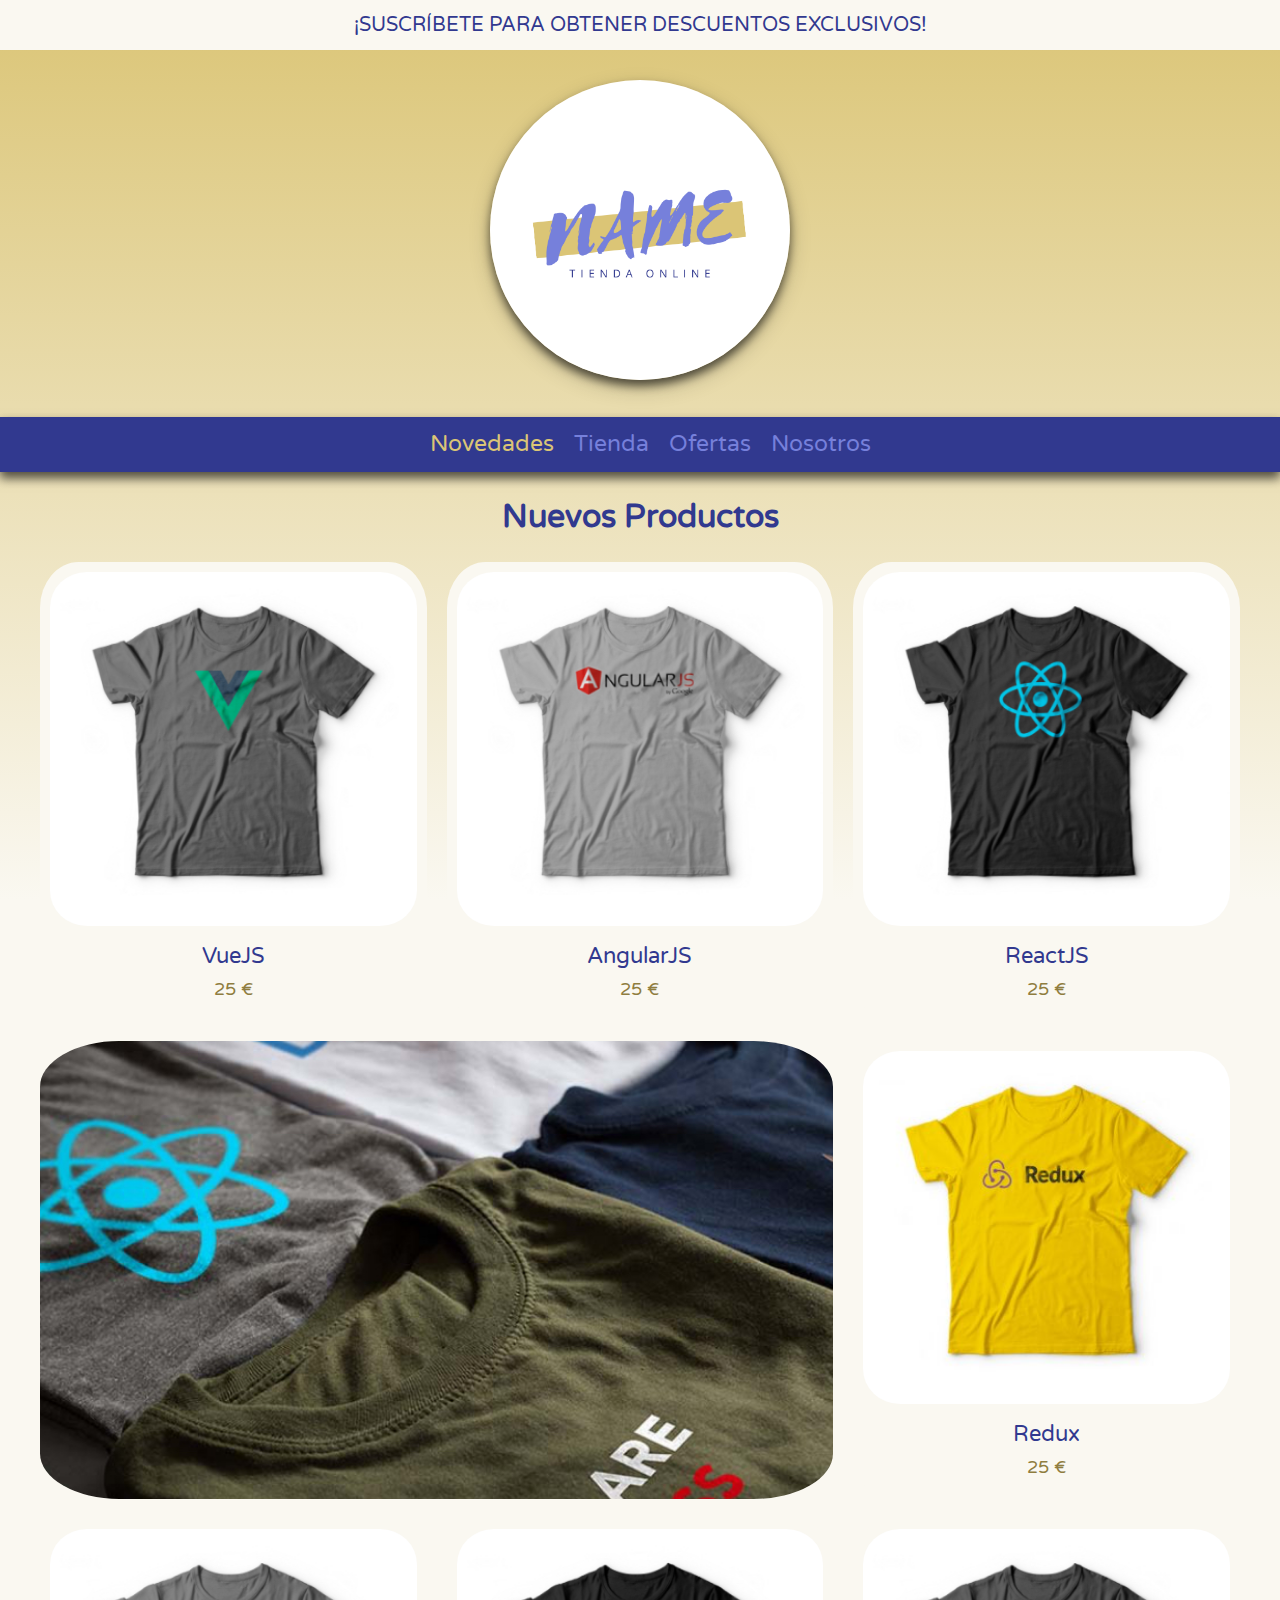
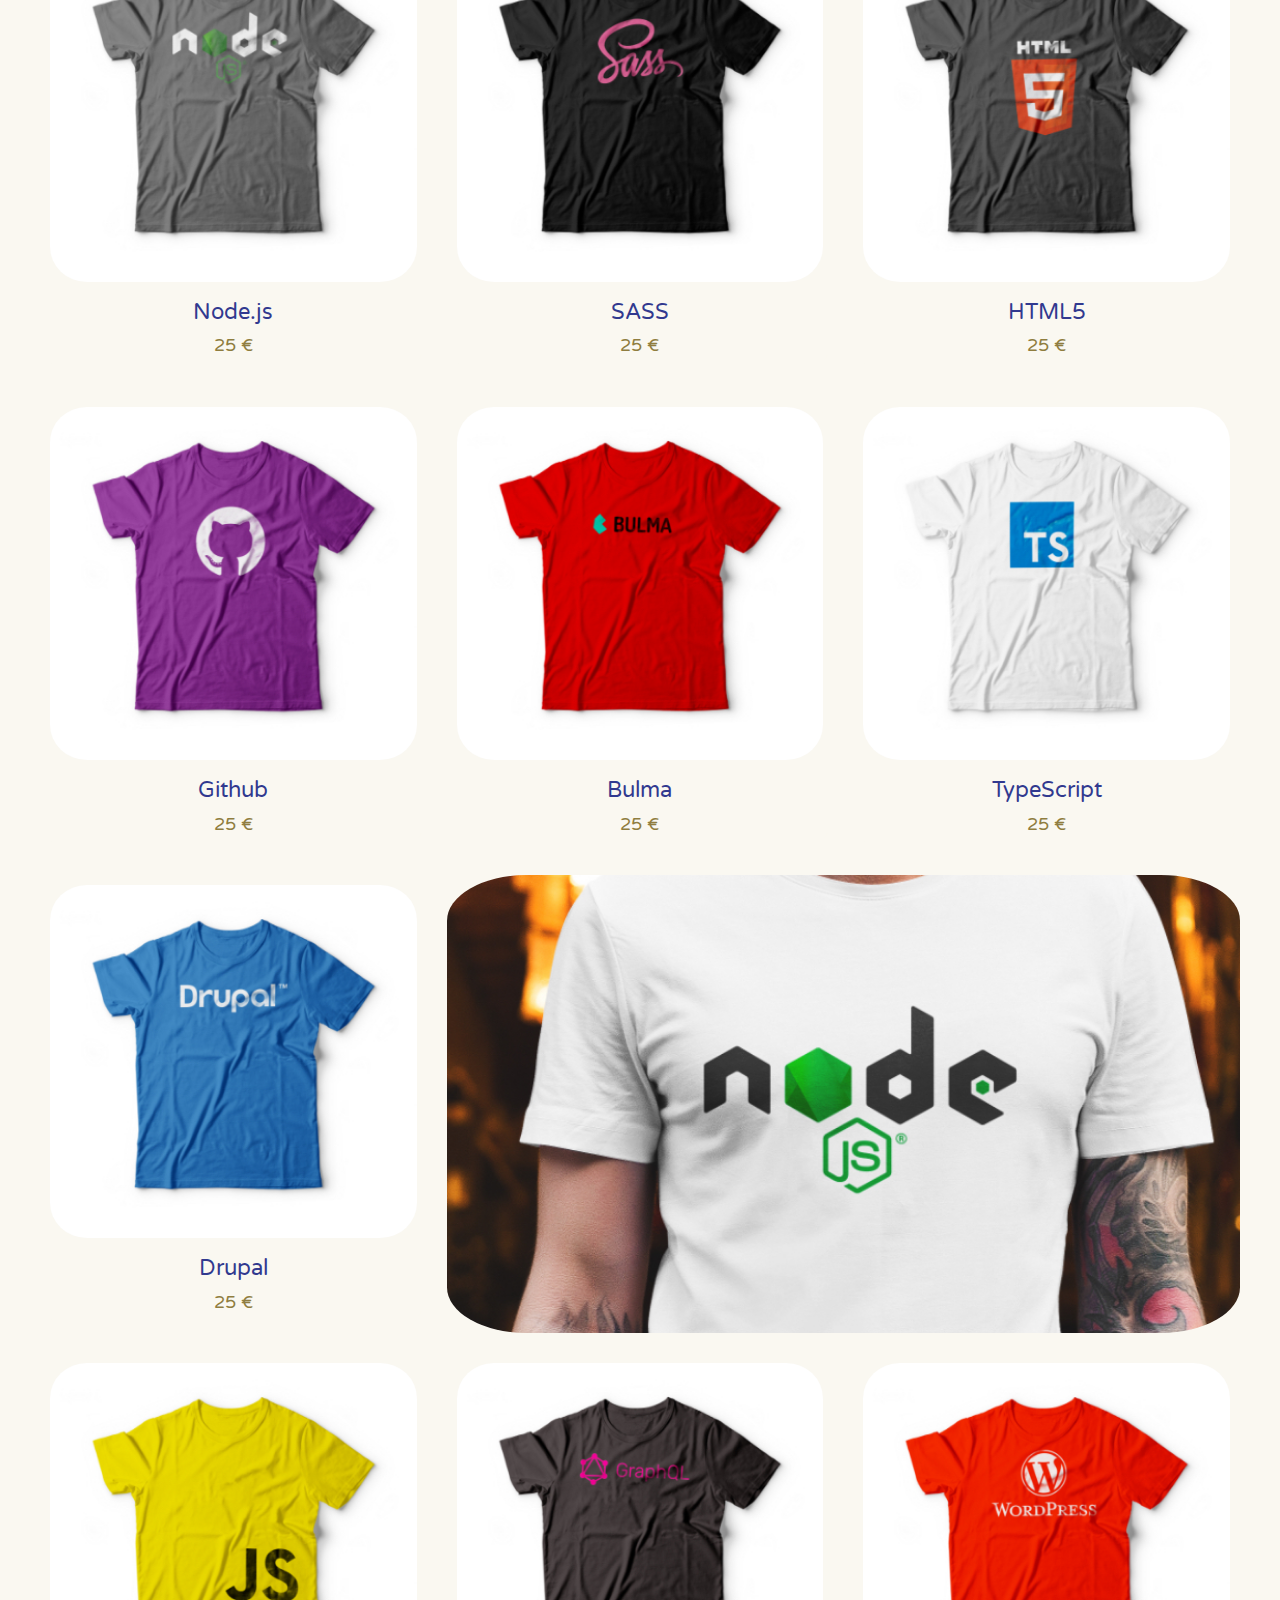
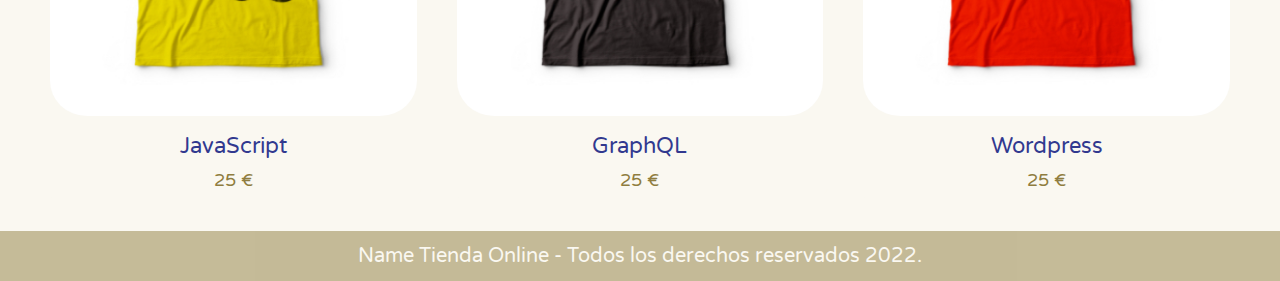
<file: Tienda Online/index.html>
<!DOCTYPE html>
<html lang="en">
<head>
	<meta charset="UTF-8">
	<meta name="viewport" content="width=device-width, initial-scale=1.0">
	<title>FrontEnd Store</title>
	<link rel="stylesheet" href="CSS/style.css">
	<link rel="preconnect" href="https://fonts.googleapis.com">
    <link rel="preconnect" href="https://fonts.gstatic.com" crossorigin>
    <link href="https://fonts.googleapis.com/css2?family=Varela+Round&display=swap" rel="stylesheet">
	<link rel="stylesheet" href="CSS/normalize.css">
</head>
<body>
	<div class="hwrap"><div class="hmove">
    <div class="hitem">¡SUSCRÍBETE PARA OBTENER DESCUENTOS EXCLUSIVOS!</div>
    <div class="hitem">¡BIENVENIDO OTOÑO!  -50% En trajes de baño </div>
    <div class="hitem">Regresa a clases con -20% en calzado infantil.</div>
    </div></div>

	<!-- <div class="caja-fixed"> ¡SUSCRÍBETE PARA OBTENER DESCUENTOS EXCLUSIVOS!</div>  -->


	<header class="header">
		<a href="index.html">
			<img class="header__logo" src="img/online.png" a lt="Logotipo">
	</header>

	<nav class="navegacion">
		<a class="navegacion__enlace navegacion__enlace--activo" href="index.html" > Novedades </a>
		<a class="navegacion__enlace" href="tienda.html" > Tienda </a>
		<a class="navegacion__enlace" href="ofertas.html" > Ofertas </a>
		<a class="navegacion__enlace" href="nosotros.html" > Nosotros </a>

	</nav>

	<main class="contenedor">
		<h1>Nuevos Productos </h1>

		<div class="grid">
			<div class="producto">
				<a href="producto.html">
					<img class="producto__imagen" src="img/1.jpg" alt="imagen camisa">
					<div class="producto__informacion">
						<p class="producto__nombre">VueJS</p>
						<p class="producto__precio">25 €</p>
					</div>
				</a>
			</div><!-- fin clase producto -->
			<div class="producto">
				<a href="producto.html">
					<img class="producto__imagen" src="img/2.jpg" alt="imagen camisa">
					<div class="producto__informacion">
						<p class="producto__nombre">AngularJS</p>
						<p class="producto__precio">25 €</p>
					</div>
				</a>
			</div><!-- fin clase producto -->
			<div class="producto">
				<a href="producto.html">
					<img class="producto__imagen" src="img/3.jpg" alt="imagen camisa">
					<div class="producto__informacion">
						<p class="producto__nombre">ReactJS</p>
						<p class="producto__precio">25 €</p>
					</div>
				</a>
			</div><!-- fin clase producto -->
			<div class="producto">
				<a href="producto.html">
					<img class="producto__imagen" src="img/4.jpg" alt="imagen camisa">
					<div class="producto__informacion">
						<p class="producto__nombre">Redux</p>
						<p class="producto__precio">25 €</p>
					</div>
				</a>
			</div><!-- fin clase producto -->
			<div class="producto">
				<a href="producto.html">
					<img class="producto__imagen" src="img/5.jpg" alt="imagen camisa">
					<div class="producto__informacion">
						<p class="producto__nombre">Node.js</p>
						<p class="producto__precio">25 €</p>
					</div>
				</a>
			</div><!-- fin clase producto -->
			<div class="producto">
				<a href="producto.html">
					<img class="producto__imagen" src="img/6.jpg" alt="imagen camisa">
					<div class="producto__informacion">
						<p class="producto__nombre">SASS</p>
						<p class="producto__precio">25 €</p>
					</div>
				</a>
			</div><!-- fin clase producto -->
			<div class="producto">
				<a href="producto.html">
					<img class="producto__imagen" src="img/7.jpg" alt="imagen camisa">
					<div class="producto__informacion">
						<p class="producto__nombre">HTML5</p>
						<p class="producto__precio">25 €</p>
					</div>
				</a>
			</div><!-- fin clase producto -->
			<div class="producto">
				<a href="producto.html">
					<img class="producto__imagen" src="img/8.jpg" alt="imagen camisa">
					<div class="producto__informacion">
						<p class="producto__nombre">Github</p>
						<p class="producto__precio">25 €</p>
					</div>
				</a>
			</div><!-- fin clase producto -->
			<div class="producto">
				<a href="producto.html">
					<img class="producto__imagen" src="img/9.jpg" alt="imagen camisa">
					<div class="producto__informacion">
						<p class="producto__nombre">Bulma</p>
						<p class="producto__precio">25 €</p>
					</div>
				</a>
			</div><!-- fin clase producto -->
			<div class="producto">
				<a href="producto.html">
					<img class="producto__imagen" src="img/10.jpg" alt="imagen camisa">
					<div class="producto__informacion">
						<p class="producto__nombre">TypeScript</p>
						<p class="producto__precio">25 €</p>
					</div>
				</a>
			</div><!-- fin clase producto -->
			<div class="producto">
				<a href="producto.html">
					<img class="producto__imagen" src="img/11.jpg" alt="imagen camisa">
					<div class="producto__informacion">
						<p class="producto__nombre">Drupal</p>
						<p class="producto__precio">25 €</p>
					</div>
				</a>
			</div><!-- fin clase producto -->
			<div class="producto">
				<a href="producto.html">
					<img class="producto__imagen" src="img/12.jpg" alt="imagen camisa">
					<div class="producto__informacion">
						<p class="producto__nombre">JavaScript</p>
						<p class="producto__precio">25 €</p>
					</div>
				</a>
			</div><!-- fin clase producto -->
			<div class="producto">
				<a href="producto.html">
					<img class="producto__imagen" src="img/13.jpg" alt="imagen camisa">
					<div class="producto__informacion">
						<p class="producto__nombre">GraphQL</p>
						<p class="producto__precio">25 €</p>
					</div>
				</a>
			</div><!-- fin clase producto -->
			<div class="producto">
				<a href="producto.html">
					<img class="producto__imagen" src="img/14.jpg" alt="imagen camisa">
					<div class="producto__informacion">
						<p class="producto__nombre">Wordpress</p>
						<p class="producto__precio">25 €</p>
					</div>
				</a>
			</div><!-- fin clase producto -->

			<div class="grafico grafico--camisas"></div>
			<div class="grafico grafico--node"></div>

		</div>
	</main>



	<footer class="footer">
		<a class="footer__texto"> Name Tienda Online - Todos los derechos reservados 2022.
		
	</footer>

</body>
</html>
</file>
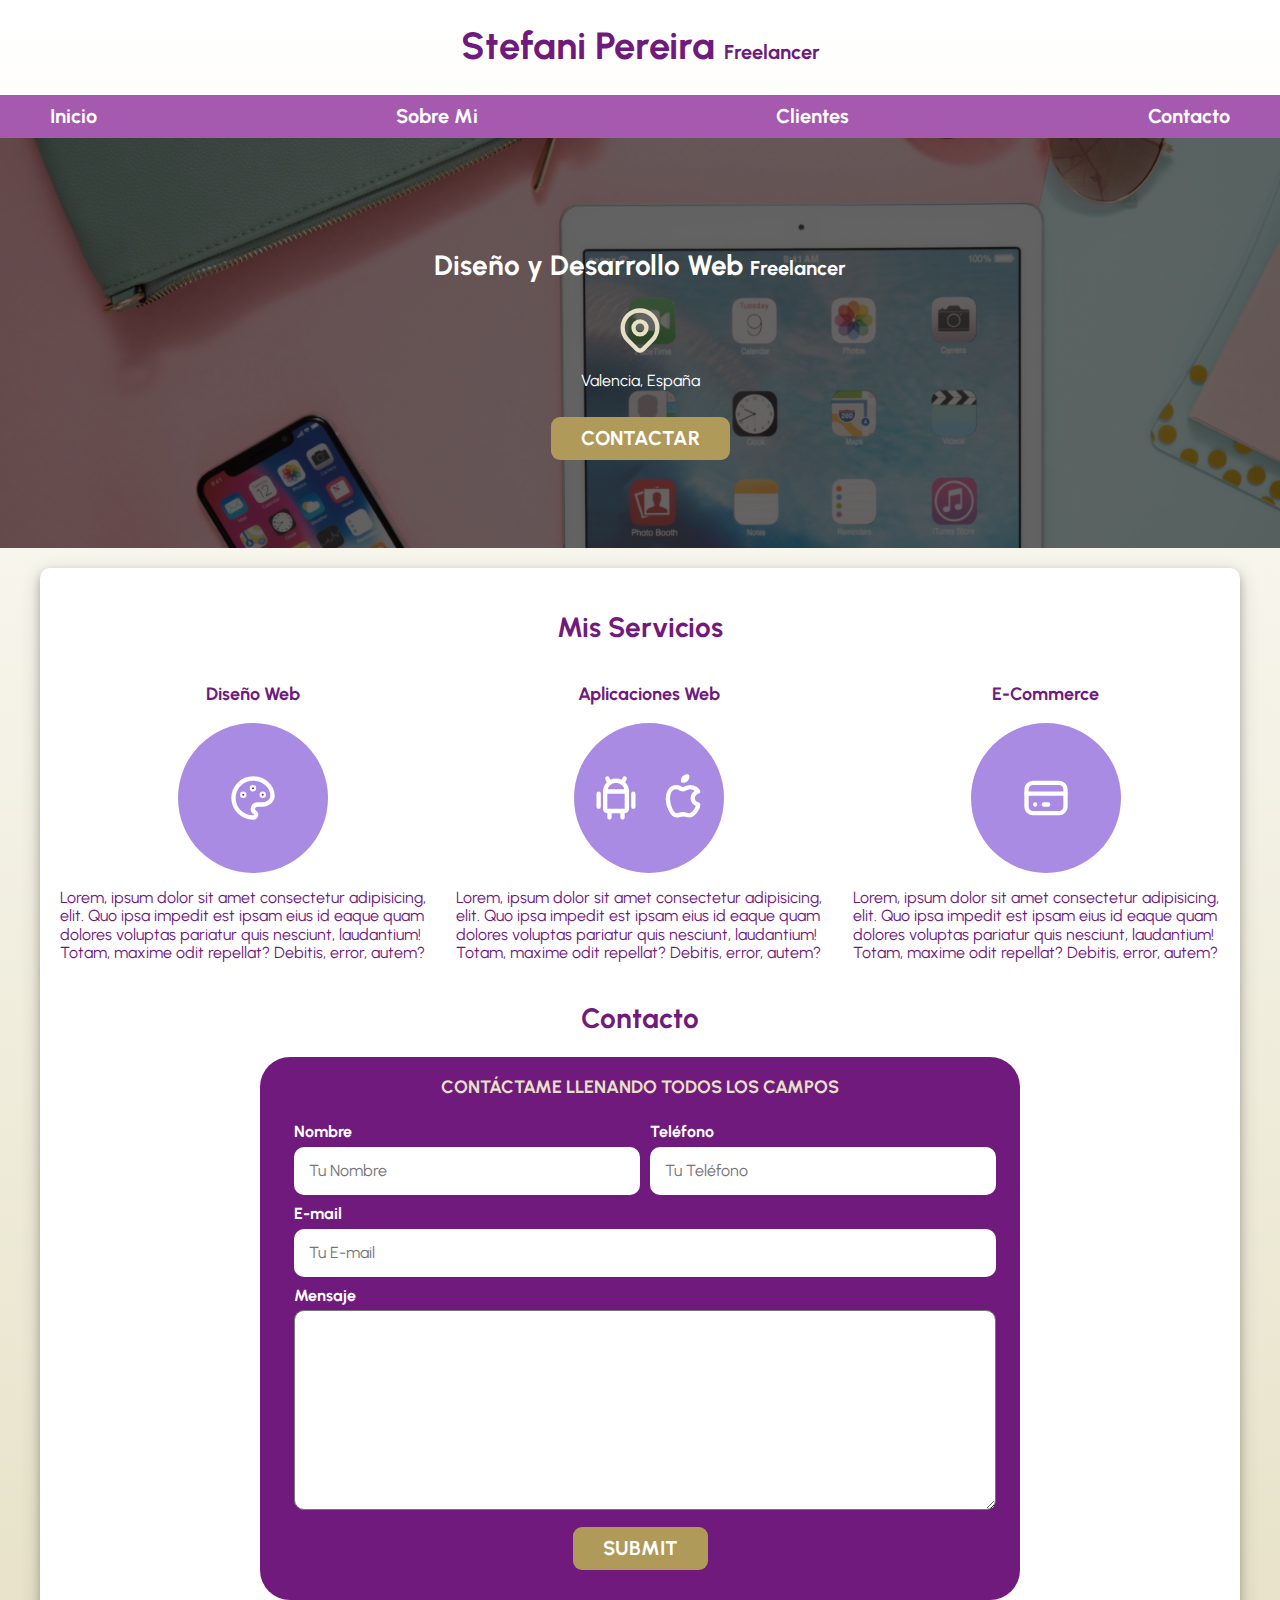
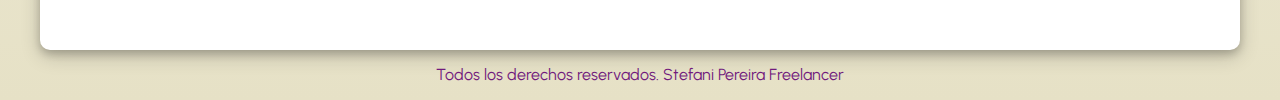
<file: Página Freelancer/freelancer.html>
<!DOCTYPE html>
<html lang="es">
<head>
	<meta charset="utf-8">
	<title>Diseñadora Freelancer</title>
	<link rel="preload" type="style" href="normalize.css">
	<link rel="stylesheet" href="normalize.css">

	<link rel="preconnect" href="https://fonts.googleapis.com">
    <link rel="preconnect" href="https://fonts.gstatic.com" crossorigin>
    <link href="https://fonts.googleapis.com/css2?family=Urbanist:wght@200&display=swap" rel="stylesheet">
<!-- dejar hota css al final -->
    <link rel="stylesheet" href="style.css">

</head>
<body>
	<head>	
		<h1 class="titulo"> Stefani Pereira <span>Freelancer</span> </h1>
	</head>

	<div class="nav-bg">
		<nav class="navegacion-principal contenedor">
		<a href="#">Inicio</a>
		<a href="#">Sobre Mi</a>
		<a href="#">Clientes</a>
		<a href="#">Contacto</a>
	</nav>
	</div>

	<section class="fondo">
	 <div class="contenido-fondo">
	 	
	 	   <h2> Diseño y Desarrollo Web <span> Freelancer</span> </h2>

	   <svg xmlns="http://www.w3.org/2000/svg" class="icon icon-tabler icon-tabler-map-pin" width="52" height="52" viewBox="0 0 24 24" stroke-width="2" stroke="#E6E1C6" fill="none" stroke-linecap="round" stroke-linejoin="round">
       <path stroke="none" d="M0 0h24v24H0z" fill="none"/>
       <circle cx="12" cy="11" r="3" />
       <path d="M17.657 16.657l-4.243 4.243a2 2 0 0 1 -2.827 0l-4.244 -4.243a8 8 0 1 1 11.314 0z" />
       </svg>


	    <p> Valencia, España </p>

	    <a class="boton" href="#">Contactar</a>

	 </div>
	</section>


	<main class="contenedor sombra">


	     <h2> Mis Servicios </h2>

<div class="servicios">
	     <section class="servicio">
	         <h3> Diseño Web </h3>
	         <div class="iconos">
	         	<svg xmlns="http://www.w3.org/2000/svg" class="icon icon-tabler icon-tabler-palette" width="52" height="52" viewBox="0 0 24 24" stroke-width="2" stroke="#fff" fill="none" stroke-linecap="round" stroke-linejoin="round">
             <path stroke="none" d="M0 0h24v24H0z" fill="none"/>
             <path d="M12 21a9 9 0 1 1 0 -18a9 8 0 0 1 9 8a4.5 4 0 0 1 -4.5 4h-2.5a2 2 0 0 0 -1 3.75a1.3 1.3 0 0 1 -1 2.25" />
             <circle cx="7.5" cy="10.5" r=".5" fill="currentColor" />
             <circle cx="12" cy="7.5" r=".5" fill="currentColor" />
             <circle cx="16.5" cy="10.5" r=".5" fill="currentColor" />
             </svg>
	         </div>
	         <p>Lorem, ipsum dolor sit amet consectetur adipisicing, elit. Quo ipsa impedit est ipsam eius id eaque quam dolores voluptas pariatur quis nesciunt, laudantium! Totam, maxime odit repellat? Debitis, error, autem?</p>
	     </section>

 
	     <section class="servicio">
	         <h3> Aplicaciones Web</h3>
	         <div class="iconos">
	         <svg xmlns="http://www.w3.org/2000/svg" class="icon icon-tabler icon-tabler-brand-android" width="52" height="52" viewBox="0 0 24 24" stroke-width="2" stroke="#fff" fill="none" stroke-linecap="round" stroke-linejoin="round">
             <path stroke="none" d="M0 0h24v24H0z" fill="none"/>
             <line x1="4" y1="10" x2="4" y2="16" />
             <line x1="20" y1="10" x2="20" y2="16" />
             <path d="M7 9h10v8a1 1 0 0 1 -1 1h-8a1 1 0 0 1 -1 -1v-8a5 5 0 0 1 10 0" />
             <line x1="8" y1="3" x2="9" y2="5" />
             <line x1="16" y1="3" x2="15" y2="5" />
             <line x1="9" y1="18" x2="9" y2="21" />
             <line x1="15" y1="18" x2="15" y2="21" />
             </svg>

             <svg xmlns="http://www.w3.org/2000/svg" class="icon icon-tabler icon-tabler-brand-apple" width="52" height="52" viewBox="0 0 24 24" stroke-width="2" stroke="#fff" fill="none" stroke-linecap="round" stroke-linejoin="round">
             <path stroke="none" d="M0 0h24v24H0z" fill="none"/>
             <path d="M9 7c-3 0 -4 3 -4 5.5c0 3 2 7.5 4 7.5c1.088 -.046 1.679 -.5 3 -.5c1.312 0 1.5 .5 3 .5s4 -3 4 -5c-.028 -.01 -2.472 -.403 -2.5 -3c-.019 -2.17 2.416 -2.954 2.5 -3c-1.023 -1.492 -2.951 -1.963 -3.5 -2c-1.433 -.111 -2.83 1 -3.5 1c-.68 0 -1.9 -1 -3 -1z" />
             <path d="M12 4a2 2 0 0 0 2 -2a2 2 0 0 0 -2 2" />
             </svg>
         </div>
	         <p>Lorem, ipsum dolor sit amet consectetur adipisicing, elit. Quo ipsa impedit est ipsam eius id eaque quam dolores voluptas pariatur quis nesciunt, laudantium! Totam, maxime odit repellat? Debitis, error, autem?</p>
	     </section>


	     <section class="servicio">
	         <h3> E-Commerce </h3>

	         <div class="iconos">

	         <svg xmlns="http://www.w3.org/2000/svg" class="icon icon-tabler icon-tabler-credit-card" width="52" height="52" viewBox="0 0 24 24" stroke-width="2" stroke="#fff" fill="none" stroke-linecap="round" stroke-linejoin="round">
             <path stroke="none" d="M0 0h24v24H0z" fill="none"/>
             <rect x="3" y="5" width="18" height="14" rx="3" />
             <line x1="3" y1="10" x2="21" y2="10" />
             <line x1="7" y1="15" x2="7.01" y2="15" />
             <line x1="11" y1="15" x2="13" y2="15" />
             </svg>
         </div>
	         <p>Lorem, ipsum dolor sit amet consectetur adipisicing, elit. Quo ipsa impedit est ipsam eius id eaque quam dolores voluptas pariatur quis nesciunt, laudantium! Totam, maxime odit repellat? Debitis, error, autem?</p>
	     </section>
	</div>     

    

	 <section>
	    <h2> Contacto </h2>

	    <form class="formulario">
	    	<fieldset>
	    		<legend>Contáctame llenando todos los campos</legend>
	    	<div class="contenedor_campos">

	    		<div class="campo"><label>Nombre</label>
	    		<input type="text" placeholder="Tu Nombre"></div>

	    		<div class="campo"><label>Teléfono</label>
	    		<input type="number" placeholder="Tu Teléfono"></div>

	    		<div class="campo"><label>E-mail</label>
	    		<input type="email" placeholder="Tu E-mail">
                </div>

	    		<div class="campo"><label>Mensaje</label>
	    		<textarea></textarea>
	    	</div>
	    </div><!-- contenedor-campos -->

	    <div class="enviar">
	    	<input class="boton" type="submit" name="Enviar">
	    </div>

	    		<!-- <div class="boton">
	    		<input class="enviar" type="submit" name="Enviar">
	    	</div> --> 

	    	</fieldset>
	    	
	    </form>

     </section> 
 </main>
     <footer class="footer">
     	<p> Todos los derechos reservados. Stefani Pereira Freelancer </p>
     </footer>
	
</body>
</html>
</file>
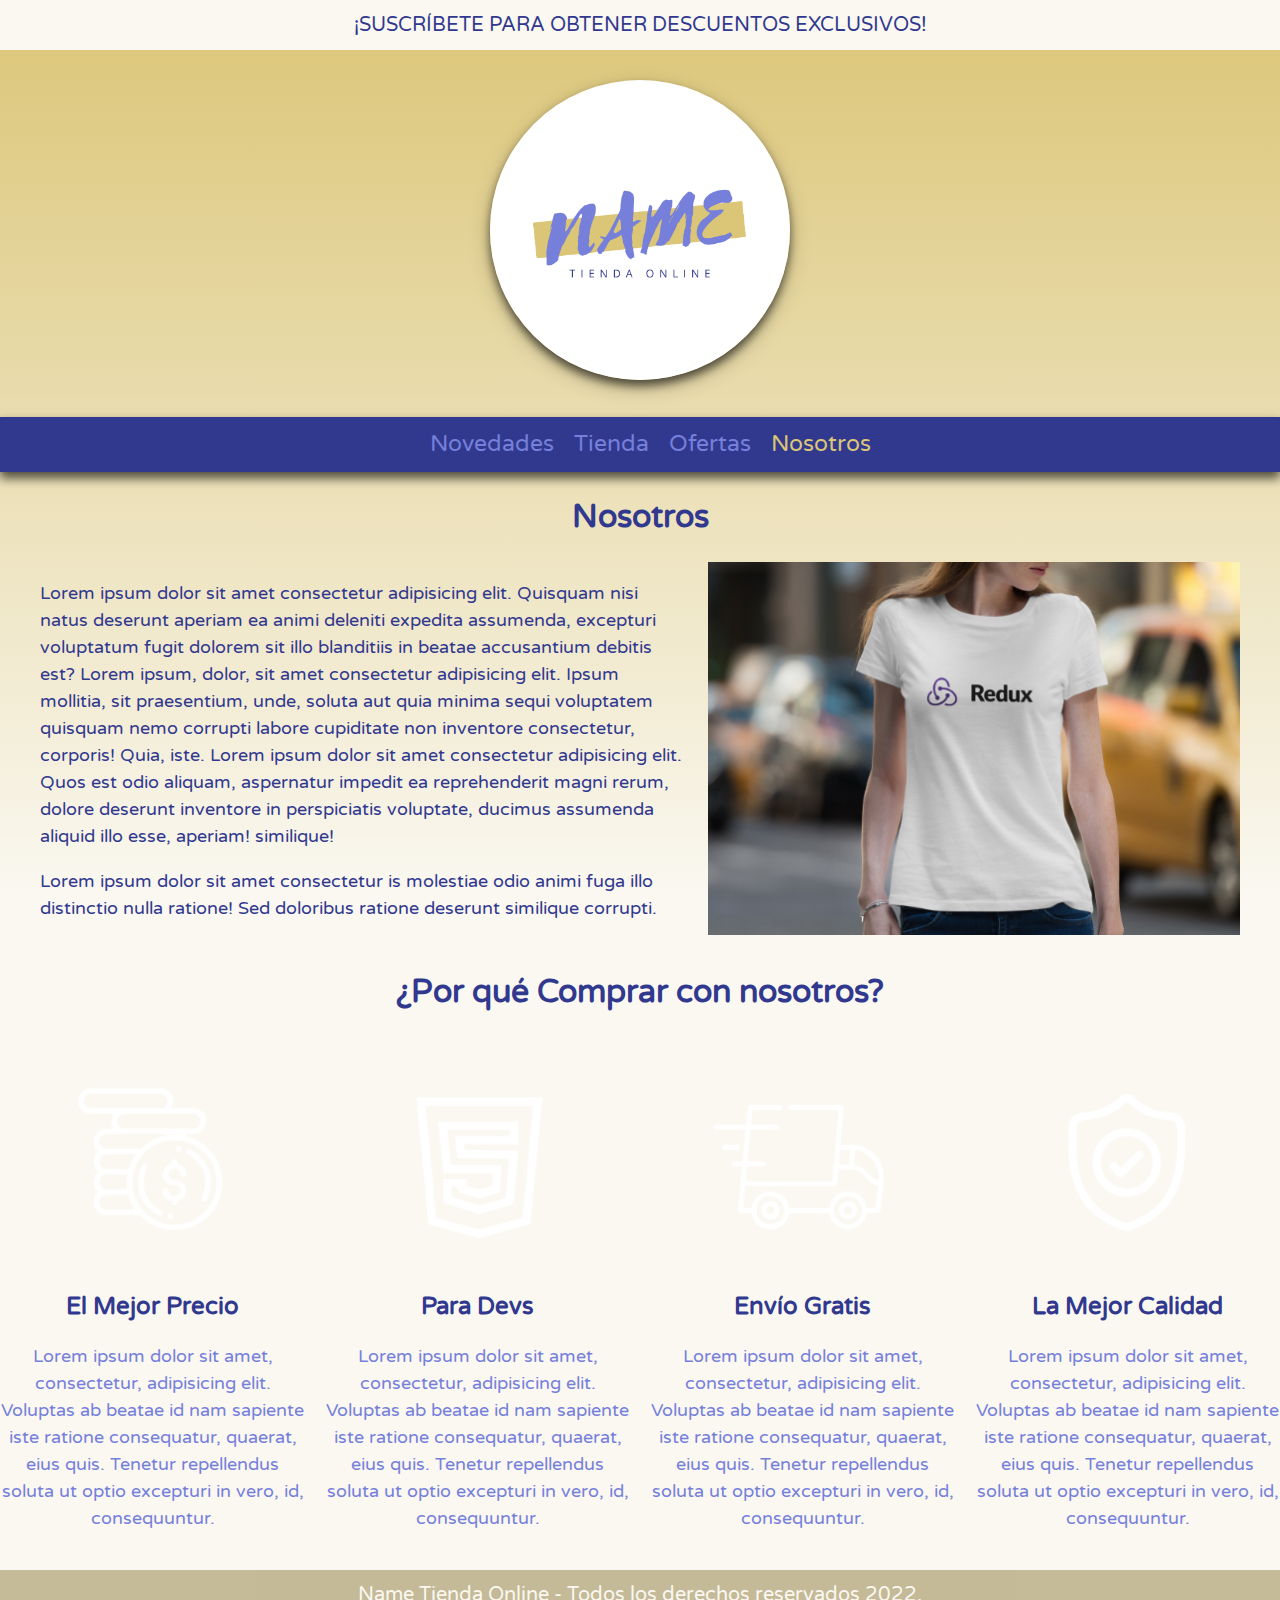
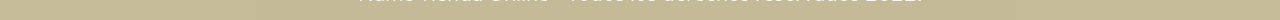
<file: Tienda Online/nosotros.html>
<!DOCTYPE html>
<html lang="en">
<head>
	<meta charset="UTF-8">
	<meta name="viewport" content="width=device-width, initial-scale=1.0">
	<title>FrontEnd Store</title>
	<link rel="stylesheet" href="CSS/style.css">
	<link rel="preconnect" href="https://fonts.googleapis.com">
    <link rel="preconnect" href="https://fonts.gstatic.com" crossorigin>
    <link href="https://fonts.googleapis.com/css2?family=Varela+Round&display=swap" rel="stylesheet">
	<link rel="stylesheet" href="CSS/normalize.css">
</head>
<body>
	<div class="hwrap"><div class="hmove">
    <div class="hitem">¡SUSCRÍBETE PARA OBTENER DESCUENTOS EXCLUSIVOS!</div>
    <div class="hitem">¡BIENVENIDO OTOÑO!  -50% En trajes de baño </div>
    <div class="hitem">Regresa a clases con -20% en calzado infantil.</div>
    </div></div>

	<!-- <div class="caja-fixed"> ¡SUSCRÍBETE PARA OBTENER DESCUENTOS EXCLUSIVOS!</div>  -->


	<header class="header">
		<a href="index.html">
			<img class="header__logo" src="img/online.png" a lt="Logotipo">
	</header>

	<nav class="navegacion">
		<a class="navegacion__enlace " href="index.html" > Novedades </a>
		<a class="navegacion__enlace" href="tienda.html" > Tienda </a>
		<a class="navegacion__enlace" href="ofertas.html" > Ofertas </a>
		<a class="navegacion__enlace navegacion__enlace--activo" href="nosotros.html" > Nosotros </a>

	</nav>

	<main class="contenedor">
		<h1>Nosotros </h1>

		<div class="nosotros">
			<div class="nosotros__contenido">
				<p>Lorem ipsum dolor sit amet consectetur adipisicing elit. Quisquam nisi natus deserunt aperiam ea animi deleniti expedita assumenda, excepturi voluptatum fugit dolorem sit illo blanditiis in beatae accusantium debitis est? Lorem ipsum, dolor, sit amet consectetur adipisicing elit. Ipsum mollitia, sit praesentium, unde, soluta aut quia minima sequi voluptatem quisquam nemo corrupti labore cupiditate non inventore consectetur, corporis! Quia, iste. Lorem ipsum dolor sit amet consectetur adipisicing elit. Quos est odio aliquam, aspernatur impedit ea reprehenderit magni rerum, dolore deserunt inventore in perspiciatis voluptate, ducimus assumenda aliquid illo esse, aperiam!
				 similique!</p>
				<p>Lorem ipsum dolor sit amet consectetur is molestiae odio animi fuga illo distinctio nulla ratione! Sed doloribus ratione deserunt similique corrupti.</p>
			</div>

			<div class="nosotros__imagen">
				<img  class="bloque__imagen"  src="img/nosotros.jpg" alt="Imagen Nosotros">
			</div>
		</div>
	</main>
	<section class="comprar">
		<h2 class="comprar__titulo"> ¿Por qué Comprar con nosotros? </h2>

		<div class="bloques">
			<div class="bloque">
				<img  class="bloque__imagen" src="img/icono_1.png" alt="por que comprar">
				<h3 class="bloque__titulo"> El Mejor Precio</h3>
				<p>Lorem ipsum dolor sit amet, consectetur, adipisicing elit. Voluptas ab beatae id nam sapiente iste ratione consequatur, quaerat, eius quis. Tenetur repellendus soluta ut optio excepturi in vero, id, consequuntur.</p>
			</div><!-- bloque -->
			<div class="bloque">
				<img class="bloque__imagen"  src="img/icono_2.png" alt="por que comprar">
				<h3 class="bloque__titulo"> Para Devs</h3>
				<p>Lorem ipsum dolor sit amet, consectetur, adipisicing elit. Voluptas ab beatae id nam sapiente iste ratione consequatur, quaerat, eius quis. Tenetur repellendus soluta ut optio excepturi in vero, id, consequuntur.</p>
			</div><!-- bloque -->
			<div class="bloque">
				<img  class="bloque__imagen" src="img/icono_3.png" alt="por que comprar">
				<h3 class="bloque__titulo">Envío Gratis</h3>
				<p>Lorem ipsum dolor sit amet, consectetur, adipisicing elit. Voluptas ab beatae id nam sapiente iste ratione consequatur, quaerat, eius quis. Tenetur repellendus soluta ut optio excepturi in vero, id, consequuntur.</p>
			</div><!-- bloque -->
			<div class="bloque">
				<img class="bloque__imagen"  src="img/icono_4.png" alt="por que comprar">
				<h3 class="bloque__titulo"> La Mejor Calidad</h3>
				<p>Lorem ipsum dolor sit amet, consectetur, adipisicing elit. Voluptas ab beatae id nam sapiente iste ratione consequatur, quaerat, eius quis. Tenetur repellendus soluta ut optio excepturi in vero, id, consequuntur.</p>
			</div><!-- bloque -->

		</div><!-- bloques -->
		
     </section>



	<footer class="footer">
		<a class="footer__texto"> Name Tienda Online - Todos los derechos reservados 2022.
		
	</footer>

</body>
</html>
</file>
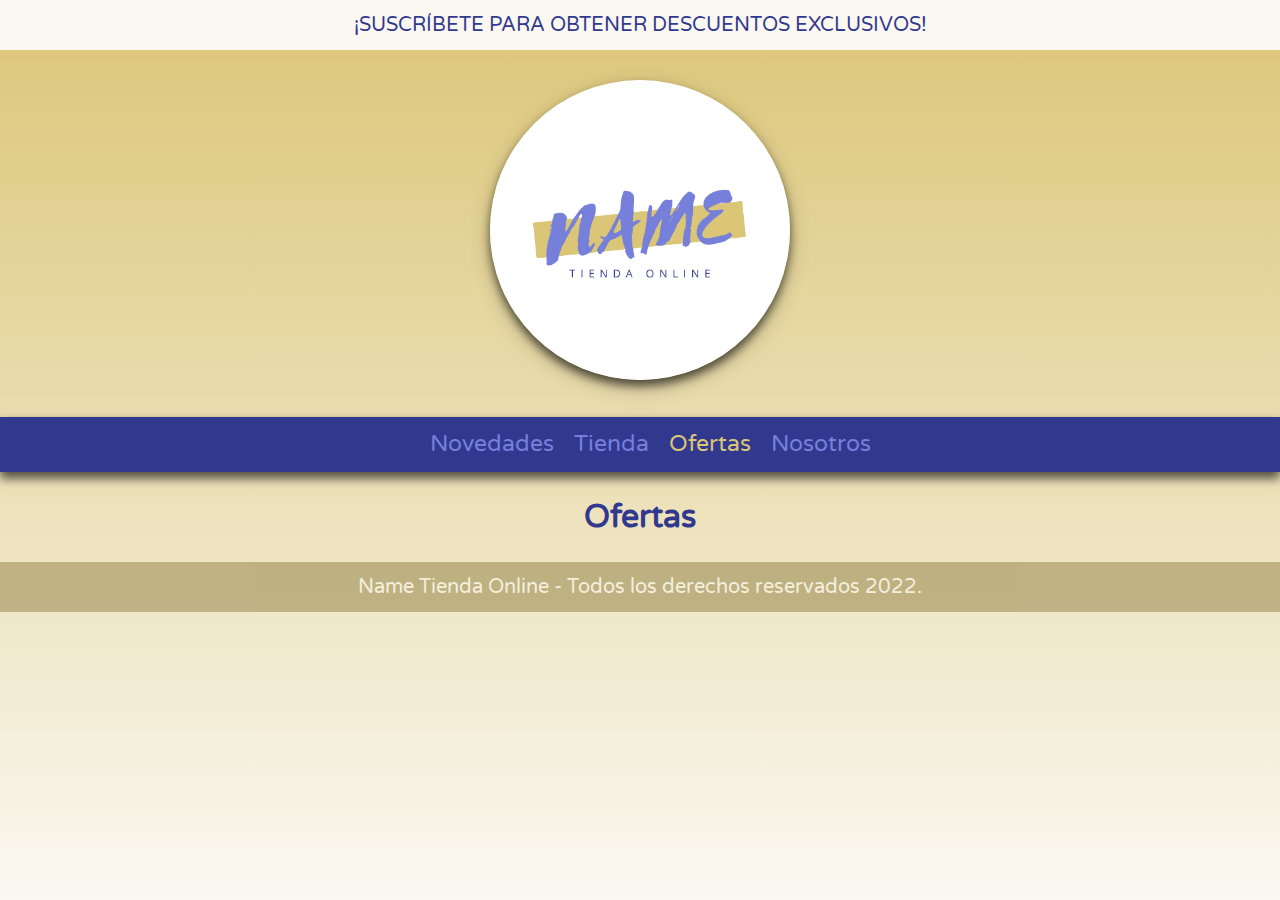
<file: Tienda Online/ofertas.html>
<!DOCTYPE html>
<html lang="en">
<head>
	<meta charset="UTF-8">
	<meta name="viewport" content="width=device-width, initial-scale=1.0">
	<title>FrontEnd Store</title>
	<link rel="stylesheet" href="CSS/style.css">
	<link rel="preconnect" href="https://fonts.googleapis.com">
    <link rel="preconnect" href="https://fonts.gstatic.com" crossorigin>
    <link href="https://fonts.googleapis.com/css2?family=Varela+Round&display=swap" rel="stylesheet">
	<link rel="stylesheet" href="CSS/normalize.css">
</head>
<body>
	<div class="hwrap"><div class="hmove">
    <div class="hitem">¡SUSCRÍBETE PARA OBTENER DESCUENTOS EXCLUSIVOS!</div>
    <div class="hitem">¡BIENVENIDO OTOÑO!  -50% En trajes de baño </div>
    <div class="hitem">Regresa a clases con -20% en calzado infantil.</div>
    </div></div>

	<!-- <div class="caja-fixed"> ¡SUSCRÍBETE PARA OBTENER DESCUENTOS EXCLUSIVOS!</div>  -->


	<header class="header">
		<a href="index.html">
			<img class="header__logo" src="img/online.png" a lt="Logotipo">
	</header>

	<nav class="navegacion">
		<a class="navegacion__enlace " href="index.html" > Novedades </a>
		<a class="navegacion__enlace" href="tienda.html" > Tienda </a>
		<a class="navegacion__enlace navegacion__enlace--activo" href="ofertas.html" > Ofertas </a>
		<a class="navegacion__enlace" href="nosotros.html" > Nosotros </a>

	</nav>

	<main class="contenedor">
		<h1>Ofertas</h1>
	</main>



	<footer class="footer">
		<a class="footer__texto"> Name Tienda Online - Todos los derechos reservados 2022.
		
	</footer>

</body>
</html>
</file>
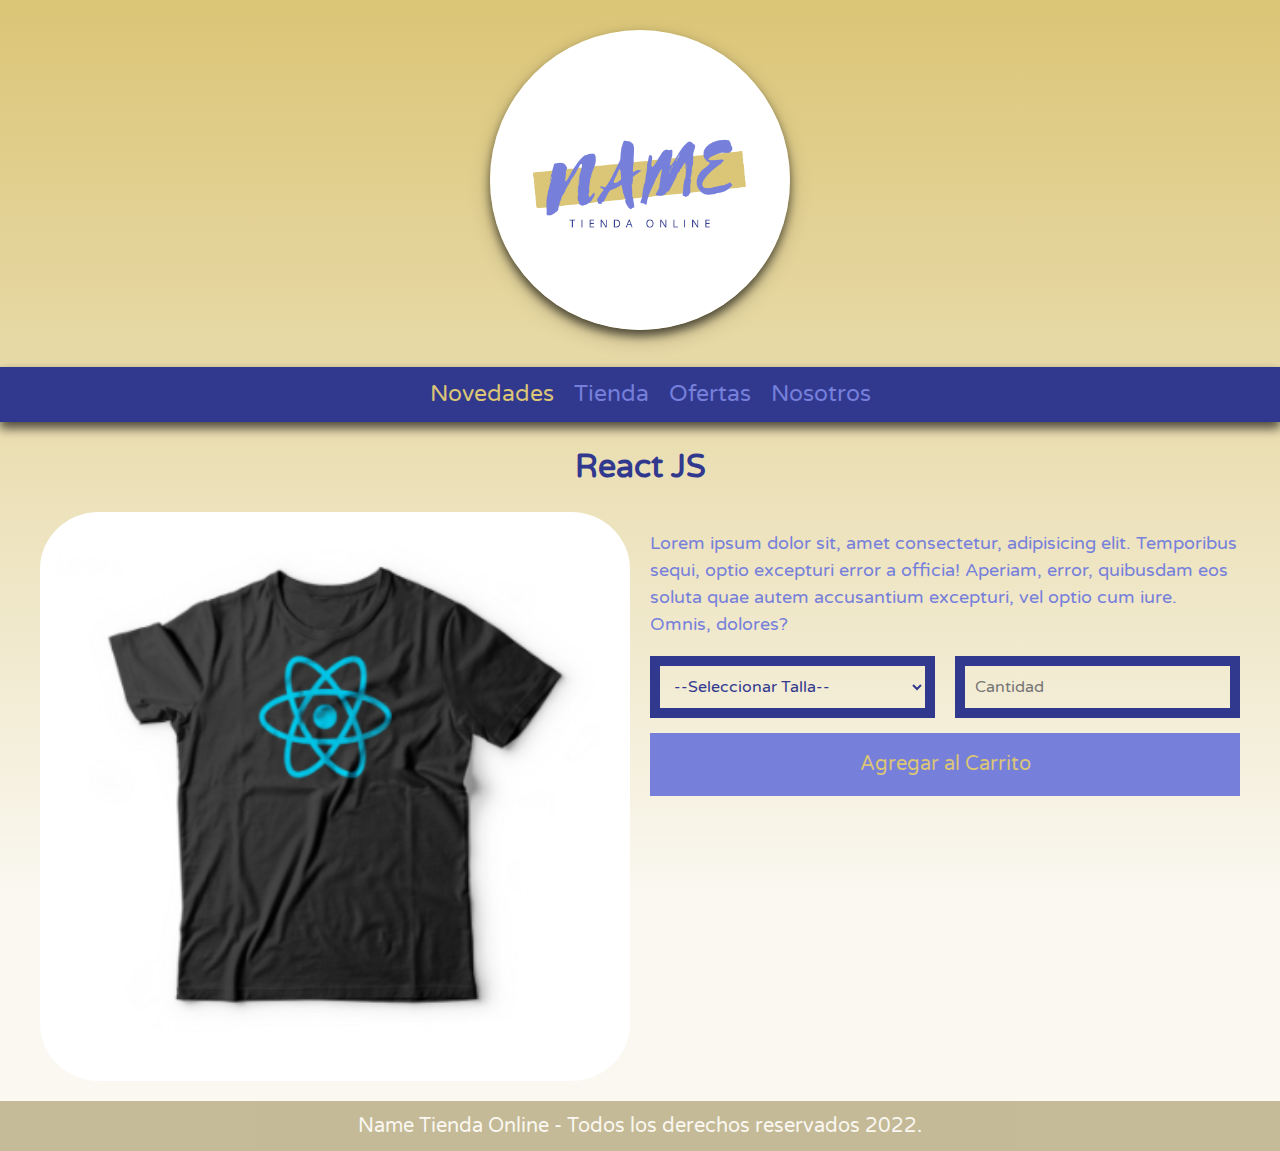
<file: Tienda Online/producto.html>
<!DOCTYPE html>
<html lang="en">
<head>
	<meta charset="UTF-8">
	<meta name="viewport" content="width=device-width, initial-scale=1.0">
	<title>FrontEnd Store</title>
	<link rel="stylesheet" href="CSS/style.css">
	<link rel="preconnect" href="https://fonts.googleapis.com">
    <link rel="preconnect" href="https://fonts.gstatic.com" crossorigin>
    <link href="https://fonts.googleapis.com/css2?family=Varela+Round&display=swap" rel="stylesheet">
	<link rel="stylesheet" href="CSS/normalize.css">
</head>
<body>
	<header class="header">
		<a href="index.html">
			<img class="header__logo" src="img/online.png" a lt="Logotipo">
	</header>

	<nav class="navegacion">
		<a class="navegacion__enlace navegacion__enlace--activo" href="index.html" > Novedades </a>
		<a class="navegacion__enlace" href="tienda.html" > Tienda </a>
		<a class="navegacion__enlace" href="ofertas.html" > Ofertas </a>
		<a class="navegacion__enlace" href="nosotros.html" > Nosotros </a>
	</nav>

	<main class="contenedor">
		<h1>React JS</h1>

		<div class="camisa">
			<img class="camisa__imagen" src="img/3.jpg" alt="Imagen del Producto">
		<div class="camisa__contenido">
			<p>Lorem ipsum dolor sit, amet consectetur, adipisicing elit. Temporibus sequi, optio excepturi error a officia! Aperiam, error, quibusdam eos soluta quae autem accusantium excepturi, vel optio cum iure. Omnis, dolores?</p>

			<form class="formulario">
				<select class="formulario__campo">
					<option disabled selected=>--Seleccionar Talla--</option>
					<option>Small</option>
					<option>Medium</option>
					<option>Large</option>
				</select>
				<input class="formulario__campo" type="number" placeholder="Cantidad" min="1"><!-- no pueden pedir menos de 1 -->
				<input class="formulario__submit" type="submit" value="Agregar al Carrito">
			</form>
			
		</div>


		</div>
	</main>
	
	<footer class="footer">
		<a class="footer__texto"> Name Tienda Online - Todos los derechos reservados 2022.
		
	</footer>
</body>
</html>
</file>
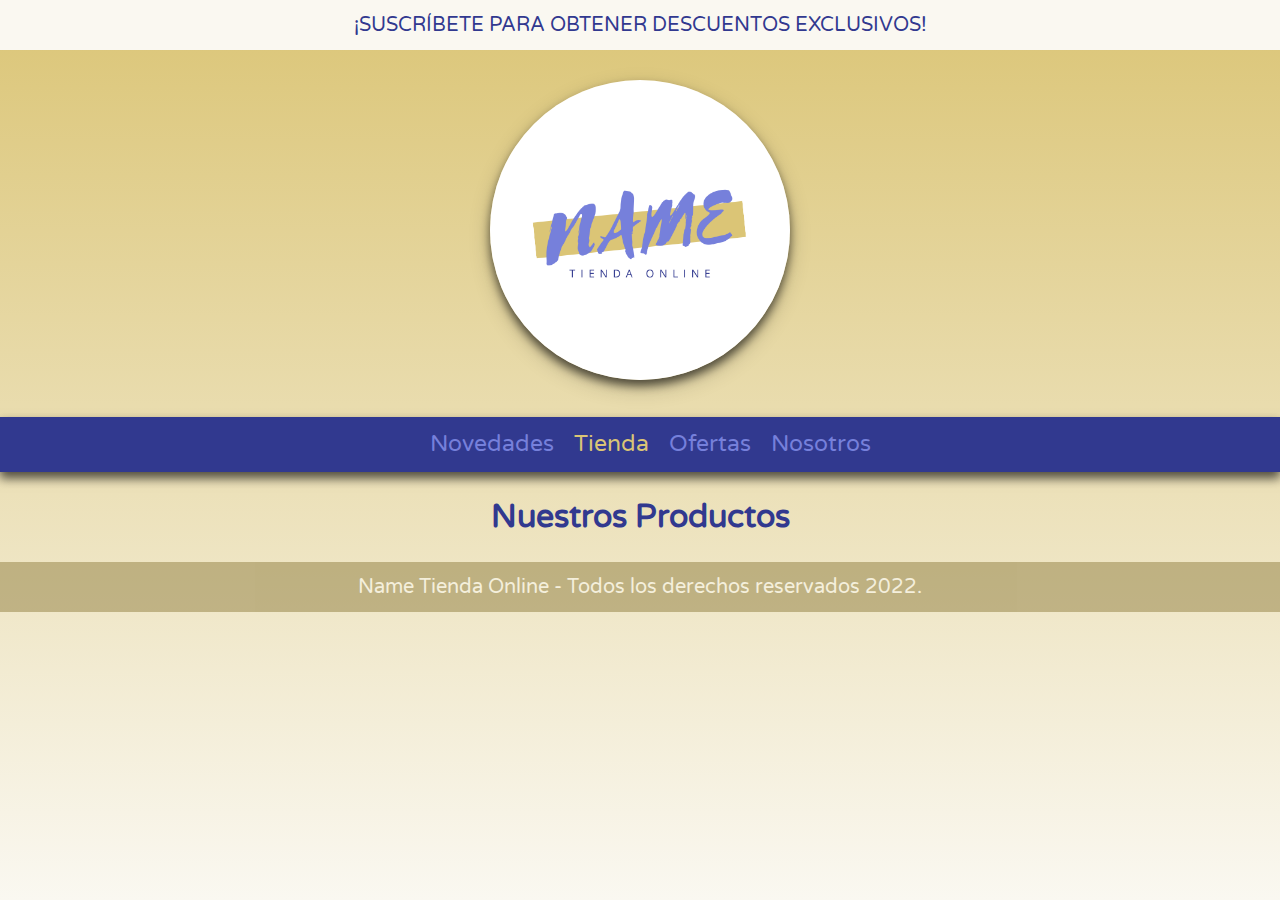
<file: Tienda Online/tienda.html>
<!DOCTYPE html>
<html lang="en">
<head>
	<meta charset="UTF-8">
	<meta name="viewport" content="width=device-width, initial-scale=1.0">
	<title>FrontEnd Store</title>
	<link rel="stylesheet" href="CSS/style.css">
	<link rel="preconnect" href="https://fonts.googleapis.com">
    <link rel="preconnect" href="https://fonts.gstatic.com" crossorigin>
    <link href="https://fonts.googleapis.com/css2?family=Varela+Round&display=swap" rel="stylesheet">
	<link rel="stylesheet" href="CSS/normalize.css">
</head>
<body>
	<div class="hwrap"><div class="hmove">
    <div class="hitem">¡SUSCRÍBETE PARA OBTENER DESCUENTOS EXCLUSIVOS!</div>
    <div class="hitem">¡BIENVENIDO OTOÑO!  -50% En trajes de baño </div>
    <div class="hitem">Regresa a clases con -20% en calzado infantil.</div>
    </div></div>

	<!-- <div class="caja-fixed"> ¡SUSCRÍBETE PARA OBTENER DESCUENTOS EXCLUSIVOS!</div>  -->


	<header class="header">
		<a href="index.html">
			<img class="header__logo" src="img/online.png" a lt="Logotipo">
	</header>

	<nav class="navegacion">
		<a class="navegacion__enlace " href="index.html" > Novedades </a>
		<a class="navegacion__enlace navegacion__enlace--activo" href="tienda.html" > Tienda </a>
		<a class="navegacion__enlace" href="ofertas.html" > Ofertas </a>
		<a class="navegacion__enlace" href="nosotros.html" > Nosotros </a>

	</nav>

	<main class="contenedor">
		<h1>Nuestros Productos</h1>
	</main>



	<footer class="footer">
		<a class="footer__texto"> Name Tienda Online - Todos los derechos reservados 2022.
		
	</footer>

</body>
</html>
</file>
<file: Tienda Online/CSS/style.css>
:root{
	--primero:#FAF8F1 ;
	--segundo:#DBC576 ;
	--tercero:#8F7D3F ;
	--cuarto: #7680DB ;
	--quinto: #31398F;

	--fuentePrincipal: 'Varela Round', sans-serif; ;
}

* {
font-family: 'Varela Round', sans-serif;
}

html {
  box-sizing: border-box;
  font-size: 62.5%;
}
*, *:before, *:after {
  box-sizing: inherit;
}
/*Globales*/
body {
	background-color: var(--primero);
	font-size: 1.6rem;
	line-height: 1.5;
	background-attachment: fixed;
	background-image: linear-gradient(to bottom, #DBC576 , #FAF8F1);
	
}

p{
	font-size: 1.8rem;
	font-family: var(--fuentePrincipal);
	color: var(--cuarto);
}
a{
	text-decoration: none;
	color: var(--primero);
}
img{
	width: 100%;
	
}
.contenedor {
	max-width: 120rem;
	margin: 0 auto;
}
h1, h2, h3 {
	text-align: center;
	color: var(--quinto);
	font-family: var(--fuentePrincipal);
}
h1{
	font-size: 4rem;
}
h2 {
	font-size: 3.2rem;
}
h3{
	font-size: 2.4rem;
}
/* (A) FIXED WRAPPER */
.hwrap {
  overflow: hidden; /* HIDE SCROLL BAR */
  background: var(--primero);
}
 
/* (B) MOVING TICKER WRAPPER */
.hmove {
 display: flex;
 }

/* (C) ITEMS - INTO A LONG HORIZONTAL ROW */
.hitem {
  flex-shrink: 0;
  width: 100%;
  box-sizing: border-box;
  padding: 10px;
  text-align: center;
  font-family: var(--fuentePrincipal);
  font-size: 2rem;
  color: var(--quinto);
}
 
/* (D) ANIMATION - MOVE ITEMS FROM RIGHT TO LEFT */
/* 4 ITEMS -400%, CHANGE THIS IF YOU ADD/REMOVE ITEMS */
@keyframes tickerh {
  0% { transform: translate3d(100%, 0, 0); }
  100% { transform: translate3d(-300%, 0, 0); }
}
.hmove { 
	animation: tickerh linear 40s infinite; 
}
.hmove:hover { 
	animation-play-state: paused;
}

/*Aquí finaliza el tickerh*/



.header {
	display: flex;
	justify-content: center;
}

.footer {
	background-color: var(--tercero);
	opacity: 0.5;
	padding: 1rem;
	margin-top: 2rem;
	text-align: center;
}
.footer__texto {
	font-family: var(--fuentePrincipal);
	text-align: center;
	font-size: 2rem;
}

.header__logo{
	box-shadow: 0 6px 10px 0 rgba(0, 0, 0, 0.6), 0 8px 22px 0 rgba(0, 0, 0, 0.19);
	margin-top: 3rem;
	border-radius: 50%;
	height: 30rem;
	margin-bottom: 3rem;
}
/*navegación*/
.navegacion {
	background-color: var(--quinto);
	padding: 1rem 0;
	display: flex;
	justify-content: center;
	box-shadow: 0 6px 10px 0 rgba(0, 0, 0, 0.6), 0 6px 10px 0 rgba(0, 0, 0, 0.15);
	gap:  2rem;/*separación*/
}

.navegacion__enlace {
	font-family: var(--fuentePrincipal);
	color: var(--cuarto);
	font-size: 2.3rem;
	justify-content: center;
}

.navegacion__enlace--activo,
.navegacion__enlace:hover {
	color:  var(--segundo);
}
/*Grid*/
.grid{
	display: grid;
	grid-template-columns: repeat(2, 1fr);
	gap: 2rem;
}
@media (min-width:768px){
  .grid{
  	grid-template-columns: repeat(3, 1fr);
  }
}


/*productos*/
.producto{
	background-color: var(--primero);
	padding: 1rem;
	border-radius: 10%;

}
.producto__imagen{
	border-radius: 10%;

}
.producto__informacion{

}
.producto__nombre{
 color: var(--quinto);
 font-size: 2.2rem;
}

.producto__precio{
color: var(--tercero);
font-size: 1.8rem;
}

.producto__nombre,
.producto__precio{
	 font-family: var(--fuentePrincipal);
	 margin: 1rem 0;
	 text-align: center;
	 line-height: 1.2;

}

/*graficos*/

.grafico{
	min-height: 30rem;
	background-repeat: no-repeat;
	background-size: cover;
	border-radius: 10%;

} 

.grafico--camisas{
	grid-row: 2 / 3;/*que vaya de la fila 2 a la 3*/
	grid-column: 1/3;
	background-image: url(../img/grafico1.jpg);
}
.grafico--node{
	background-image: url(../img/grafico2.jpg);
	grid-column: 1/3;
	grid-row: 8/9;
}

@media (min-width: 768px) {
	.grafico--node{
	grid-row: 5/6;
	grid-column: 2/4;
  }
}


/*Nosotros*/
.nosotros{
	display: grid;/*cuadros*/
	grid-template-rows: repeat(2, auto);
}

@media (min-width_768px) {
.nosotros{
	grid-template-columns: repeat(2, 1fr);/*separar en 2 columnas*/
	column-gap: 2rem;
}
}

.nosotros 
p{
	color: var(--quinto);

}
.nosotros__imagen {
	grid-row: 1/2;
	border-radius: 10%;
	

}

@media (min-width:  768px) {
	.nosotros__imagen {
		grid-column: 2/3;
		margin-left: 2rem;
	}
}
/*bloques*/
.bloques{
	display: grid;/*cuadros*/
	grid-template-columns: repeat(2, 1fr);
	gap: 2rem;
}

@media (min-width: 768px) {
	.bloques{
		grid-template-columns: repeat(4, 1fr);
	}
}

.bloque {
	text-align: center;
}

.bloque__titulo{
	margin: 0;

}

/*pagina del producto*/
@media (min-width: 768px){
	.camisa{
		display: grid;
		grid-template-columns: repeat(2, 1fr);
		column-gap: 2rem;
	}
}

.formulario {
display: grid;
grid-template-columns: repeat(2, 1fr);
column-gap: 2rem;
}

.formulario__campo{
	border-color: var(--quinto);
	border-width: 1rem;
	border-style: solid;
	background-color: transparent;
	font-family: var(--fuentePrincipal);
	padding: 1rem;
	color: var(--quinto);


}

.formulario__submit{
	background-color: var(--cuarto);
	border: none;
	font-size: 2rem;
	font-family: var(--fuentePrincipal);
	padding: 2rem;
	transition: background-color .3s ease;
	color: var(--segundo);
	grid-column: 1/3;
	margin-top: 1.5rem;
	
	
}
.camisa__imagen{
	border-radius: 10%;
}
.formulario__submit:hover {
	cursor: pointer;
	background-color: var(--quinto);
}
</file>
<file: Página Freelancer/style.css>
/*guardar colores a utilizar*/
:root {
	--primero:#A55AB0 ;
	--segundo: #711A7D;
	--tercero: #A98BE4;
	--cuarto: #E6E1C6;
	--quinto:  #B09A5A;
	/*ex color: var(--secundario)*/
}
*{
  font-family: 'Urbanist', sans-serif;
  color: var(--segundo);
}
/*colocar el htm y el body siempre para tamaño de letra*/
html{
	font-size: 62.5%;
	/*arregla el problema de heigth y padding*/
	box-sizing: border-box;
	scroll-snap-type: y mandatory;
}

/*scroll snap*/
.servicios,
.navegacion-principal,
.formulario {
	scroll-snap-align:  center;
	scroll-snap-stop: always;
}

*, *:before, *:after {
  box-sizing: inherit;
}
body{
	font-size: 16px; /* 1rem= 10px */
	background-image: linear-gradient(to top, #E6E1C6 0%, white 100%);
}

.sombra {
	background-color: white;
	padding: 2rem;
	box-shadow: 0 4px 8px 0 rgba(0, 0, 0, 0.2), 0 6px 20px 0 rgba(0, 0, 0, 0.19);
	border-radius: 1rem;

}

h1{
	font-size: 3.8rem;
}

h2{
	font-size: 2.8rem;
}

h3{
	font-size: 1.8rem;
}

h1,h2,h3{
	text-align: center;
}


span {
	font-size: 2rem;
}

.contenedor {
	max-width: 120rem;
	/*margin-top: 0;
	margin-right: auto ;
	margin-bottom: 0;
	margin-left: auto; 
	ó    */
	margin: 0 auto 0 auto;
}

.boton{
	background-color: var(--quinto);
	color: white;
	padding: 1rem 3rem;
	margin-top: 1rem;
	font-size: 2rem;
	text-decoration: none;
	text-transform: uppercase;
	font-weight: bold;
	border-radius: .9rem;
	width: 90%;
	text-align: center;
	border: none;
	width: 100%;
}

@media (min-width:  768px){
	.boton {
		width: auto;
	}
}
.boton:hover {
	cursor: pointer;
}

.nav-bg {
	background-color: var(--primero) ;
}

.navegacion-principal{
	display: flex;
	flex-direction: column;
	
}
@media (min-width: 768px){
    .navegacion-principal{
	flex-direction: row;
	justify-content: space-between;
    }
    .navegacion-principal a{
    	border-radius: 12px;
    }
}

.navegacion-principal a {
	display: block;
	text-align: center;
	color: white;
	text-decoration: none;
	font-size: 2rem;
	font-weight: 700;
	padding: 1rem;

} 
/*seudoclase para que cambie de color al click*/
.navegacion-principal a:hover {
	background-color:var(--cuarto);
	color: black;
}

.fondo {
	background-image: url(Elementos/fondorosa.jpg) ;
	background-attachment: fixed;
	background-size: cover;
	height: 410px;
	position: relative;
	margin-bottom: 2rem;
}
.contenido-fondo {
	position: absolute;
	background-color: rgba(0,0,0,0.6);
	width: 100%;
	height: 100%;

	display: flex;
	flex-direction: column;
	align-items: center;
	display: flex;
	justify-content: center;
}
.contenido-fondo h2,
.contenido-fondo span,
.contenido-fondo p {
	color: white;
}


@media (min-width: 768px){

.servicios {
/*permite definir ubicacion y tamaño de elementos con mas control*/
	display: grid;
    grid-template-columns: 33.3% 33.3% 33.3%;
    column-gap: 1rem;
  }
}

.servicio {
	display: flex;
	flex-direction: column;
	align-items: center;

}
.servicio h3 {

}
.servicio .iconos{
	height: 15rem;
	width: 15rem;
	background-color: var(--tercero);
	border-radius: 50%;
	display: flex;
	justify-content: space-evenly;
	align-items: center;
}
.formulario {
	background-color: var(--segundo);
	width: min(60 rem, 100%);
	/*utilizar el valor mas pequeño entre 1 y 2*/
	margin: 0 auto; /*utilizar cuando es formulario o cuando padre no es diaplay flex*/
	padding: 2rem;
	border-radius: 3rem;

}
@media (min-width:  768px){
	.formulario{
		margin-right: 20rem;
		margin-left: 20rem;
		margin-bottom: 3rem;
	}
}

.formulario fieldset {
	border: none;
}
.formulario legend {
text-align: center;
font-size: 1.8rem;
text-transform: uppercase;
font-weight: 700;
margin-bottom: 2rem;
color: var(--cuarto);
}


@media (min-width:  768px) {
	.contenedor_campos {
		display: grid;
		grid-template-columns: 50% 50%;
		grid-template-rows: auto auto 20rem;
		column-gap: 1rem;	
	}
	.campo:nth-child(3),
	.campo:nth-child(4) {
		grid-column: 1/3;

	}

}
.campo{
	margin-bottom: 1rem;

}
.campo label {
	color: white;
	font-weight: bold;
	margin-bottom: 0.5rem;
	display: block;
}

.campo input{
	width: 100%;
	border: none;
	padding: 1.5rem;
	border-radius: 1rem;

}

.campo textarea{
	height: 20rem;
	width: 100%;
	border-radius: 1rem;
		padding: 3rem;
}

@media (min-width:  768px){
	.enviar {
	display: flex;
	justify-content: space-evenly;
	align-items: center;
	margin-top: 3rem;	

	}
}
.footer {
	text-align: center;
}
</file>
